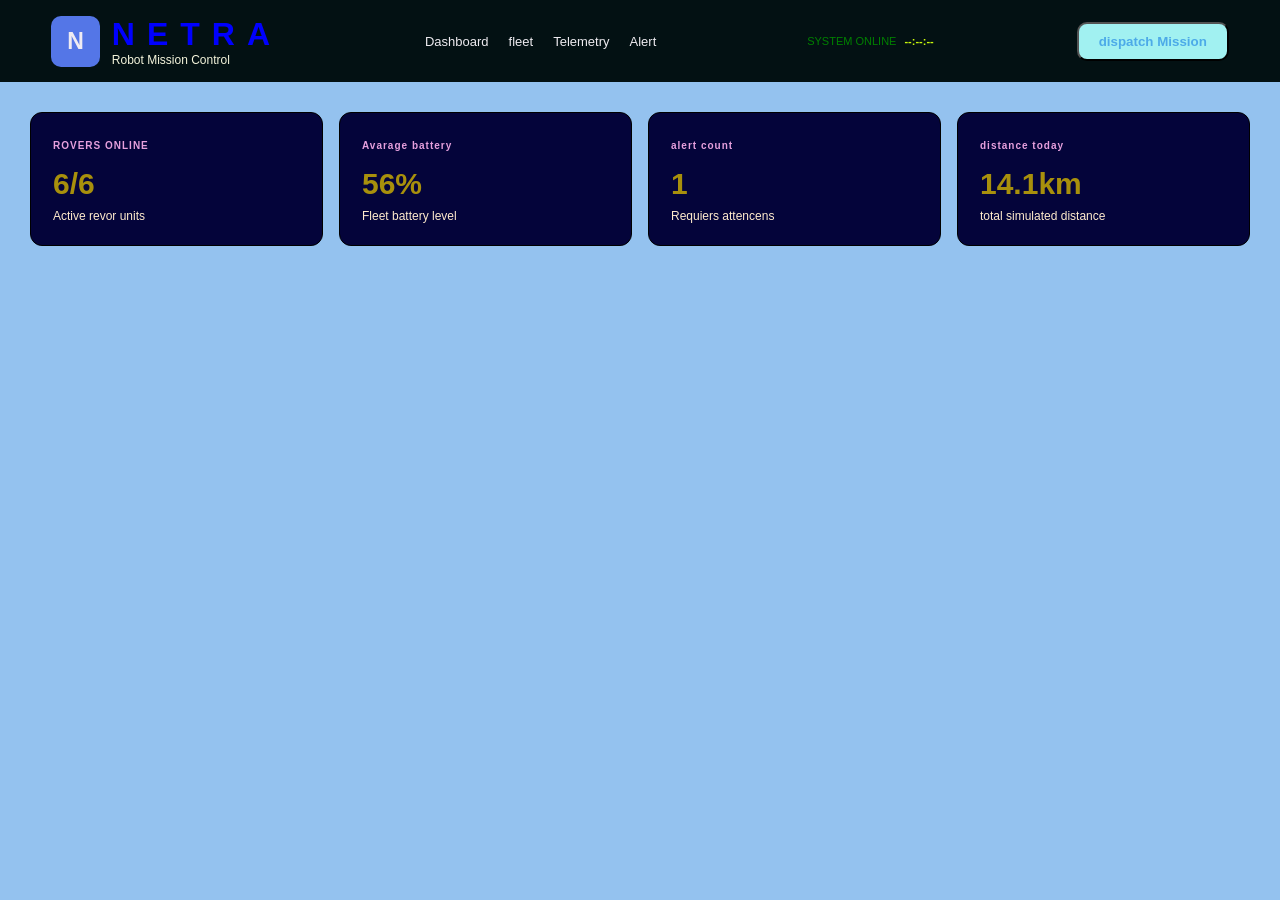
<file: index.html>
<!DOCTYPE html>
<html lang="en">
<head>
    <meta charset="UTF-8">
    <meta name="viewport" content="width=device-width, initial-scale=1.0">
    <title>NETRA-ROVER MONITORING SYSTEM</title>
    <link rel="stylesheet" type="text/css" href="/style.css">
</head>
<body>
    <header class="topbar"
     <!-- This is for logo and brand -->
    <div class="brand">
        <div class="brand-logo">N</div>
        <div>
            <h1>NETRA</h1>
            <P>Robot Mission Control</P>
        </div>
    </div>
<!-- this block is for navigation section -->
    <nav>
        <a href="#Dashboard">Dashboard</a>
        <a href="#fleet">fleet</a>
        <a href="#Telemetry">Telemetry</a>
        <a href="#Alerts">Alert</a>
    </nav>

    <!-- This block shows system online and time -->
     <!-- if we write any propites in header then it applicable to all the child div -->
     <div class="header-right">
        <!-- header lo right side info ni oka box lo group chestunam -->
        <!-- span tag keeps in one line -->
         <!-- classes we are writing for disinging purpose -->
          <!-- but here if we write proprites it only applable to span -->
        <span class="online-dot"></span>
        <span>SYSTEM ONLINE</span>
        <strong id="clock">--:--:--</strong>
     </div>

     <!-- this is for dispatch Mission button -->
    <button id="dispatch-pen" type="button">dispatch Mission</button>
    </header>
       <main class = "page"> 
        <section class="kpi-grid">
            <article class="kpi-card">
                <span>ROVERS ONLINE</span>
                <h1 id="online-count">6/6</h1>
                <p>Active revor units</p>
            </article>

            <article class="kpi-card">
                <span>Avarage battery</span>
                <h1 id="avarage-battery">56%</h1>
                <p>Fleet battery level</p>
            </article>

            <article class="kpi-card">
                <span>alert count</span>
                <h1 id ="alert-count">1</h1>
                <p>Requiers attencens</p>
            </article>

            <article class="kpi-card">
                <span>distance today</span>
                <h1 id = "distance today">14.1km</h1>
                <p>total simulated distance</p>

            </article>
        </section>
       </main>
        


</body>
</html>
</file>
<file: style.css>
/*==========Global Reset========== */

*{
    box-sizing:border-box;
    /* border-box; element width and height calculations ni easy ga manage chestundhi */
    margin:0;
    padding: 0;
}

html{
    /* makes the scroll smoonth  */
    scroll-behavior: smooth;
}

body{
    background-color: rgb(148, 194, 239);
    color: rgb(239, 235, 242);
    font-family: Arial, Helvetica, sans-serif;
    min-height: 100vh;    
}

button{
    font-family: Arial, Helvetica, sans-serif;
    background-color: rgb(161, 241, 241);
    color: rgb(76, 170, 232);
    font-weight: bold;
    border-radius: 10px;
    padding: 10px 20px;
    cursor: pointer;
}

.topbar{
    min-height: 82px;
    display: flex; 
    align-items: center; 
    justify-content: space-between; 
    gap:20px;
    padding: 15px 4%;
    background-color: rgb(3, 17, 19);
    border-color: 1px solid rgb(136, 227, 111);

 /* flex is used to display the iteams in single row */
 /* align-centre , justify-content,gap are derived proerties of the flex */
 /* gap is same like justify-content */
    
}
 .brand {
    display: flex;
    gap: 12px;
    align-items: center;
 }

 .brand-logo {
    background: rgb(84, 118, 231);
    border-radius: 10px;
    padding:12px 16px;
    font-weight: bold;
    font-size:23px;
 }

 .brand h1{
    color: blue;
    letter-spacing: 12px;
 }

 .brand p{
    color: beige;
    font-size: 12px;
 }
 nav{
    display: flex;
    gap: 20px;
 }
  
 nav a{
    color: rgb(238, 235, 240);
    font-size: 13px;
    text-decoration: none;
 }
 nav a:hover{
    color: blue;

 }

 .header-right {
    display: flex;
    gap: 8px;
    align-items: center;
    color: green;
    font-size: 11px;
 }

 #clock{
    color: rgb(200, 247, 11);
    font-family: Arial, Helvetica, sans-serif;
    marign-left: 10px;
    /* marign-left gives some space in left */
 }
 
 .page p{
   color: palegreen;
 }
 .kpi-grid{
    display: grid;
    grid-template-columns: repeat(4, 1fr);
    gap: 16px;
    margin: 30px;
 }
 .kpi-card{
   background-color: rgb(4, 4, 58);
   border: 1px solid black;
   border-radius: 12px;
   padding: 22px;
   transition: 0.2s;
 }

 .kpi-card:hover{
   border-color: white;
   transform: translateY(-3px);
 }
   
 .kpi-card span{
   color: rgb(230, 160, 221);
   font-size: 10px;
   font-weight: bold;
   letter-spacing: 1px;

 }
 .kpi-card h1{
   color: rgb(168, 144, 12);
   font-size: 30px;
   margin: 14px 0 8px;
 }

 .kpi-card p{
   color: blanchedalmond;
   font-size: 12px;
 }
</file>
